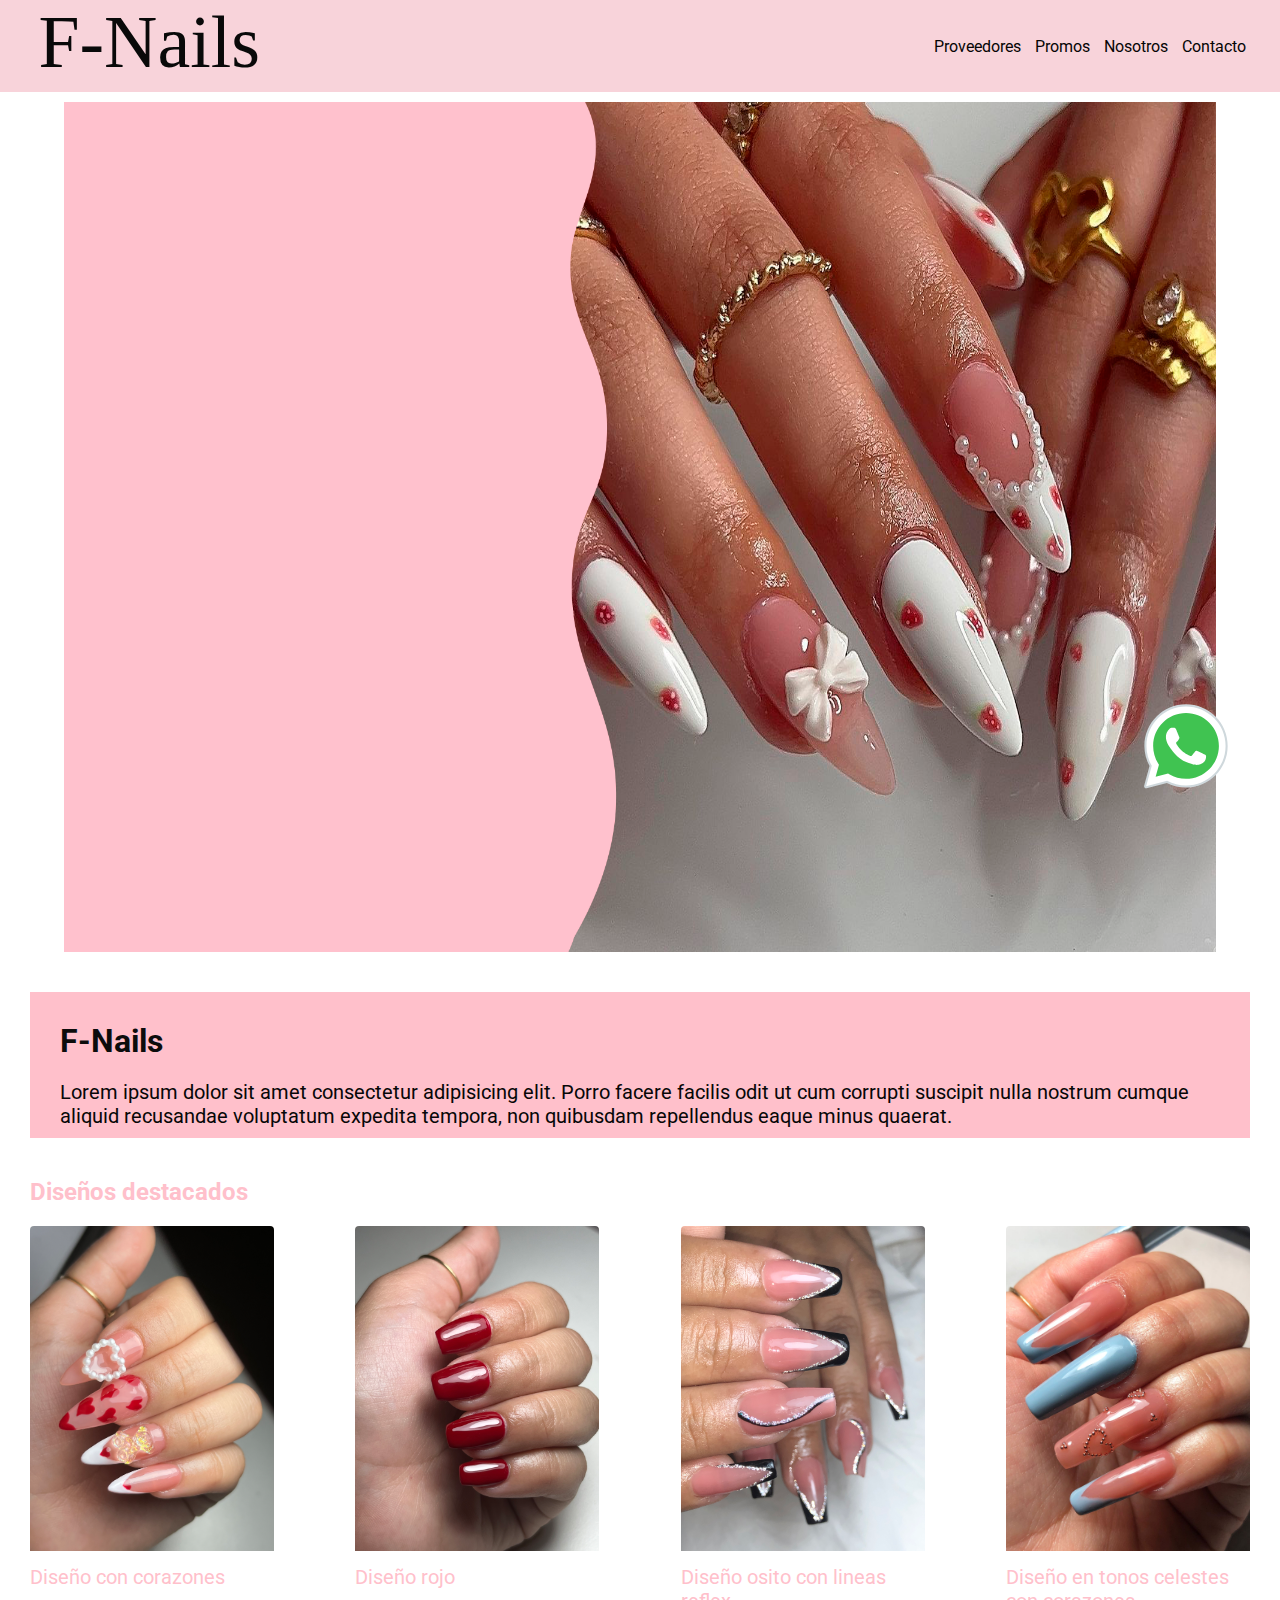
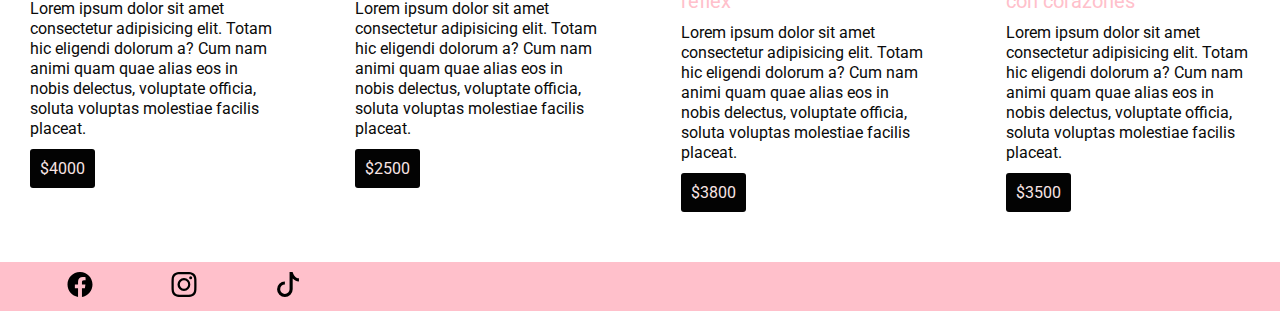
<file: index.html>
<!DOCTYPE html>
<html lang="en">
<head>
    <meta charset="UTF-8">
    <meta http-equiv="X-UA-Compatible" content="IE=edge">
    <meta name="viewport" content="width=device-width, initial-scale=1.0">
    <title>F-Nails</title>
    <!-- mi favicon -->
    <link rel="shortcut icon" href="./imgs/favicon-32x32.png" type="image/x-icon">
    <!-- link mi css -->
    <link rel="stylesheet" href="./css/style.css">
</head>
<body>
    <nav>
        <a href="#">
            <img src="./imgs/ffiore-nails.svg" alt="Logo de F-Nails">
        </a>
        <ul>
            <li>
                <a href="./content/Proveedores.html">Proveedores</a>
            </li>
            <li>
                <a href="./content/promos.html">Promos</a>
            </li>
            <li>
                <a href="./content/nosotros.html">Nosotros</a>
            </li>
            <li>
                <a href="./content/contacto.html">Contacto</a>
            </li>
        </ul>
    </nav>
    <header class="encabezado">
        <img src="./imgs/headers/diseño-blanco-con-decoraciones.png" alt="Diseño blanco con decoraciones">
    </header>
    <main>
        <section class="intro">
            <h1>F-Nails</h1>
            <p>Lorem ipsum dolor sit amet consectetur adipisicing elit. Porro facere facilis odit ut cum corrupti suscipit nulla nostrum cumque aliquid recusandae voluptatum expedita tempora, non quibusdam repellendus eaque minus quaerat.</p>
        </section>
        <section class="Diseños-destacados">
            <h2>Diseños destacados</h2>
            <div class="diseño-productos">
                <figure>
                    <img src="./imgs/diseños/corazones-rojos.jpg" alt="Diseño corazones">
                    <figcaption>Diseño con corazones</figcaption>
                    <p>Lorem ipsum dolor sit amet consectetur adipisicing elit. Totam hic eligendi dolorum a? Cum nam animi quam quae alias eos in nobis delectus, voluptate officia, soluta voluptas molestiae facilis placeat.</p>
                    <a href="#">$4000</a>
                </figure>
                
                <figure>
                    <img src="./imgs/diseños/cortitas-rojas.jpg" alt="Diseño rojo">
                    <figcaption>Diseño rojo</figcaption>
                    <p>Lorem ipsum dolor sit amet consectetur adipisicing elit. Totam hic eligendi dolorum a? Cum nam animi quam quae alias eos in nobis delectus, voluptate officia, soluta voluptas molestiae facilis placeat.</p>
                    <a href="#">$2500</a>
                </figure>
                
                <figure>
                    <img src="./imgs/diseños/dise-efecto-reflex.JPG" alt="Diseño osito reflex">
                    <figcaption>Diseño osito con lineas reflex</figcaption>
                    <p>Lorem ipsum dolor sit amet consectetur adipisicing elit. Totam hic eligendi dolorum a? Cum nam animi quam quae alias eos in nobis delectus, voluptate officia, soluta voluptas molestiae facilis placeat.</p>
                    <a href="#">$3800</a>
                </figure>
                
                <figure>
                    <img src="./imgs/diseños/dise-corazon-celeste.JPG" alt="Diseño celeste con corazones">
                    <figcaption>Diseño en tonos celestes con corazones</figcaption>
                    <p>Lorem ipsum dolor sit amet consectetur adipisicing elit. Totam hic eligendi dolorum a? Cum nam animi quam quae alias eos in nobis delectus, voluptate officia, soluta voluptas molestiae facilis placeat.</p>
                    <a href="#"> $3500</a>
                </figure>
               
            </div>
            
        </section>
    </main>
    <footer>
        <div>
            <svg xmlns="http://www.w3.org/2000/svg" width="16" height="16" fill="currentColor" class="bi bi-facebook" viewBox="0 0 16 16">
                <path d="M16 8.049c0-4.446-3.582-8.05-8-8.05C3.58 0-.002 3.603-.002 8.05c0 4.017 2.926 7.347 6.75 7.951v-5.625h-2.03V8.05H6.75V6.275c0-2.017 1.195-3.131 3.022-3.131.876 0 1.791.157 1.791.157v1.98h-1.009c-.993 0-1.303.621-1.303 1.258v1.51h2.218l-.354 2.326H9.25V16c3.824-.604 6.75-3.934 6.75-7.951z"/>
            </svg>
            <!-- ends facebook -->
            <svg xmlns="http://www.w3.org/2000/svg" width="16" height="16" fill="currentColor" class="bi bi-instagram" viewBox="0 0 16 16">
                <path d="M8 0C5.829 0 5.556.01 4.703.048 3.85.088 3.269.222 2.76.42a3.917 3.917 0 0 0-1.417.923A3.927 3.927 0 0 0 .42 2.76C.222 3.268.087 3.85.048 4.7.01 5.555 0 5.827 0 8.001c0 2.172.01 2.444.048 3.297.04.852.174 1.433.372 1.942.205.526.478.972.923 1.417.444.445.89.719 1.416.923.51.198 1.09.333 1.942.372C5.555 15.99 5.827 16 8 16s2.444-.01 3.298-.048c.851-.04 1.434-.174 1.943-.372a3.916 3.916 0 0 0 1.416-.923c.445-.445.718-.891.923-1.417.197-.509.332-1.09.372-1.942C15.99 10.445 16 10.173 16 8s-.01-2.445-.048-3.299c-.04-.851-.175-1.433-.372-1.941a3.926 3.926 0 0 0-.923-1.417A3.911 3.911 0 0 0 13.24.42c-.51-.198-1.092-.333-1.943-.372C10.443.01 10.172 0 7.998 0h.003zm-.717 1.442h.718c2.136 0 2.389.007 3.232.046.78.035 1.204.166 1.486.275.373.145.64.319.92.599.28.28.453.546.598.92.11.281.24.705.275 1.485.039.843.047 1.096.047 3.231s-.008 2.389-.047 3.232c-.035.78-.166 1.203-.275 1.485a2.47 2.47 0 0 1-.599.919c-.28.28-.546.453-.92.598-.28.11-.704.24-1.485.276-.843.038-1.096.047-3.232.047s-2.39-.009-3.233-.047c-.78-.036-1.203-.166-1.485-.276a2.478 2.478 0 0 1-.92-.598 2.48 2.48 0 0 1-.6-.92c-.109-.281-.24-.705-.275-1.485-.038-.843-.046-1.096-.046-3.233 0-2.136.008-2.388.046-3.231.036-.78.166-1.204.276-1.486.145-.373.319-.64.599-.92.28-.28.546-.453.92-.598.282-.11.705-.24 1.485-.276.738-.034 1.024-.044 2.515-.045v.002zm4.988 1.328a.96.96 0 1 0 0 1.92.96.96 0 0 0 0-1.92zm-4.27 1.122a4.109 4.109 0 1 0 0 8.217 4.109 4.109 0 0 0 0-8.217zm0 1.441a2.667 2.667 0 1 1 0 5.334 2.667 2.667 0 0 1 0-5.334z"/>
            </svg>
            <!-- ends instagram -->
            <svg xmlns="http://www.w3.org/2000/svg" width="16" height="16" fill="currentColor" class="bi bi-tiktok" viewBox="0 0 16 16">
                <path d="M9 0h1.98c.144.715.54 1.617 1.235 2.512C12.895 3.389 13.797 4 15 4v2c-1.753 0-3.07-.814-4-1.829V11a5 5 0 1 1-5-5v2a3 3 0 1 0 3 3V0Z"/>
            </svg>
            <!-- ends Tiktok -->
        </div>
    </footer>
    <div class="whatsapp">
        <a href="https://wa.me/1126300719">
        <svg xmlns="http://www.w3.org/2000/svg" x="0px" y="0px" width="48" height="48" viewBox="0 0 48 48">
<path fill="#fff" d="M4.868,43.303l2.694-9.835C5.9,30.59,5.026,27.324,5.027,23.979C5.032,13.514,13.548,5,24.014,5c5.079,0.002,9.845,1.979,13.43,5.566c3.584,3.588,5.558,8.356,5.556,13.428c-0.004,10.465-8.522,18.98-18.986,18.98c-0.001,0,0,0,0,0h-0.008c-3.177-0.001-6.3-0.798-9.073-2.311L4.868,43.303z"></path><path fill="#fff" d="M4.868,43.803c-0.132,0-0.26-0.052-0.355-0.148c-0.125-0.127-0.174-0.312-0.127-0.483l2.639-9.636c-1.636-2.906-2.499-6.206-2.497-9.556C4.532,13.238,13.273,4.5,24.014,4.5c5.21,0.002,10.105,2.031,13.784,5.713c3.679,3.683,5.704,8.577,5.702,13.781c-0.004,10.741-8.746,19.48-19.486,19.48c-3.189-0.001-6.344-0.788-9.144-2.277l-9.875,2.589C4.953,43.798,4.911,43.803,4.868,43.803z"></path><path fill="#cfd8dc" d="M24.014,5c5.079,0.002,9.845,1.979,13.43,5.566c3.584,3.588,5.558,8.356,5.556,13.428c-0.004,10.465-8.522,18.98-18.986,18.98h-0.008c-3.177-0.001-6.3-0.798-9.073-2.311L4.868,43.303l2.694-9.835C5.9,30.59,5.026,27.324,5.027,23.979C5.032,13.514,13.548,5,24.014,5 M24.014,42.974C24.014,42.974,24.014,42.974,24.014,42.974C24.014,42.974,24.014,42.974,24.014,42.974 M24.014,42.974C24.014,42.974,24.014,42.974,24.014,42.974C24.014,42.974,24.014,42.974,24.014,42.974 M24.014,4C24.014,4,24.014,4,24.014,4C12.998,4,4.032,12.962,4.027,23.979c-0.001,3.367,0.849,6.685,2.461,9.622l-2.585,9.439c-0.094,0.345,0.002,0.713,0.254,0.967c0.19,0.192,0.447,0.297,0.711,0.297c0.085,0,0.17-0.011,0.254-0.033l9.687-2.54c2.828,1.468,5.998,2.243,9.197,2.244c11.024,0,19.99-8.963,19.995-19.98c0.002-5.339-2.075-10.359-5.848-14.135C34.378,6.083,29.357,4.002,24.014,4L24.014,4z"></path><path fill="#40c351" d="M35.176,12.832c-2.98-2.982-6.941-4.625-11.157-4.626c-8.704,0-15.783,7.076-15.787,15.774c-0.001,2.981,0.833,5.883,2.413,8.396l0.376,0.597l-1.595,5.821l5.973-1.566l0.577,0.342c2.422,1.438,5.2,2.198,8.032,2.199h0.006c8.698,0,15.777-7.077,15.78-15.776C39.795,19.778,38.156,15.814,35.176,12.832z"></path><path fill="#fff" fill-rule="evenodd" d="M19.268,16.045c-0.355-0.79-0.729-0.806-1.068-0.82c-0.277-0.012-0.593-0.011-0.909-0.011c-0.316,0-0.83,0.119-1.265,0.594c-0.435,0.475-1.661,1.622-1.661,3.956c0,2.334,1.7,4.59,1.937,4.906c0.237,0.316,3.282,5.259,8.104,7.161c4.007,1.58,4.823,1.266,5.693,1.187c0.87-0.079,2.807-1.147,3.202-2.255c0.395-1.108,0.395-2.057,0.277-2.255c-0.119-0.198-0.435-0.316-0.909-0.554s-2.807-1.385-3.242-1.543c-0.435-0.158-0.751-0.237-1.068,0.238c-0.316,0.474-1.225,1.543-1.502,1.859c-0.277,0.317-0.554,0.357-1.028,0.119c-0.474-0.238-2.002-0.738-3.815-2.354c-1.41-1.257-2.362-2.81-2.639-3.285c-0.277-0.474-0.03-0.731,0.208-0.968c0.213-0.213,0.474-0.554,0.712-0.831c0.237-0.277,0.316-0.475,0.474-0.791c0.158-0.317,0.079-0.594-0.04-0.831C20.612,19.329,19.69,16.983,19.268,16.045z" clip-rule="evenodd"></path>
</svg>
        </a>
    </div>
</body>
</html>
</file>
<file: css/style.css>
@import url('https://fonts.googleapis.com/css2?family=Roboto:wght@300;400&display=swap');

*{
    font-family: 'Roboto', sans-serif;
    /* reset */
    padding: 0;
    margin: 0;
}

nav{
    background-color:rgb(248, 211, 218);
    padding: 4px 20px;
    display: flex;
    flex-direction: row;
    justify-content: space-between;
    align-items: center;
}

    nav img{
        width: 250px;
    }

    nav ul{
        list-style: none;
        
        display: flex;
    }

    nav ul li{
        margin-right: 14px;
    }

    nav ul li a{
        color: 
        rgb(5, 5, 5);
        text-decoration: none;
    }

/* box model --  width (ancho) - alto (height) - margin (margen) - padding (relleno) - border (borde) */

header img{
    width: 90%; /* ancho 90% */
    height: 850px;
    margin: 10px;
}
.encabezado{
    /* background: black; */
    
    width: 100%;
    display: flex;
    justify-content: center;
}

.intro{
    background-color: pink;
    height: auto;/* alto */
  
    margin: 20px auto;
    
    padding: 10px 30px;
}

    .intro p{
        font-size: 20px;
        color: rgb(7, 7, 7);
    }

h1{
    margin: 20px 0;
    color: rgb(12, 12, 12);
}

h2{
    margin-top: 40px;
}

main{
    padding: 10px 30px;
}

h2,h3{
    color: pink;
}


.diseño-productos{
    padding-top: 20px;
    display: flex;
    flex-wrap: wrap;
    justify-content: space-between;
    align-items: flex-start;
}

   .diseño-productos figure{
        width: 20%;
   }

   .diseño-productos figure img{
        width: 100%;
        border-top-right-radius: 4px;
        border-top-left-radius:4px ;
   }

   .diseño-productos figure figcaption{
    margin: 10px 0;
    color:pink;
    font-size: 20px;
   }

   .diseño-productos figure p{
    line-height: 20px;
    margin-bottom: 20px;
    color: rgb(10, 10, 10);
   }

   .diseño-productos figure a{
    text-decoration: none;
    color: rgb(248, 227, 227);
    background-color: rgb(3, 3, 3);
    padding: 10px;
    border-radius: 3px;
    margin-top: 10px;
   }

footer{
    margin-top: 50px;
    padding: 10px 30px;
    background-color: pink;
}

    footer svg{
        fill: rgb(0, 0, 0);
        width: 100px;
        height: 25px;
    }

/* inicia pantalla de contacto */

.contacto{
    display: flex;
    flex-direction: row;
    justify-content: space-between
}

form{
    padding: 30px;
    width: 50%;
    background-color: rgb(248, 222, 226);
}

    form label{
        color: rgb(7, 7, 7);
        /* display */
        display: block;
        margin-bottom: 4px
    }

    form input{
        margin-bottom: 20px;
        width: 100%;
        height: 30px;
        border-radius: 4px;
        border: none;
    }

    form textarea{
        width: 100%;
        border: none;
        border-radius: 4px;
        margin-bottom: 20px;
    }
.whatsapp{
    position: fixed;
    width: 80px;
right: 5%;
bottom: 100px;

}
.whatsapp svg{
    fill: #25d366;
    width: 100px;
    height: 100px;
}
</file>
